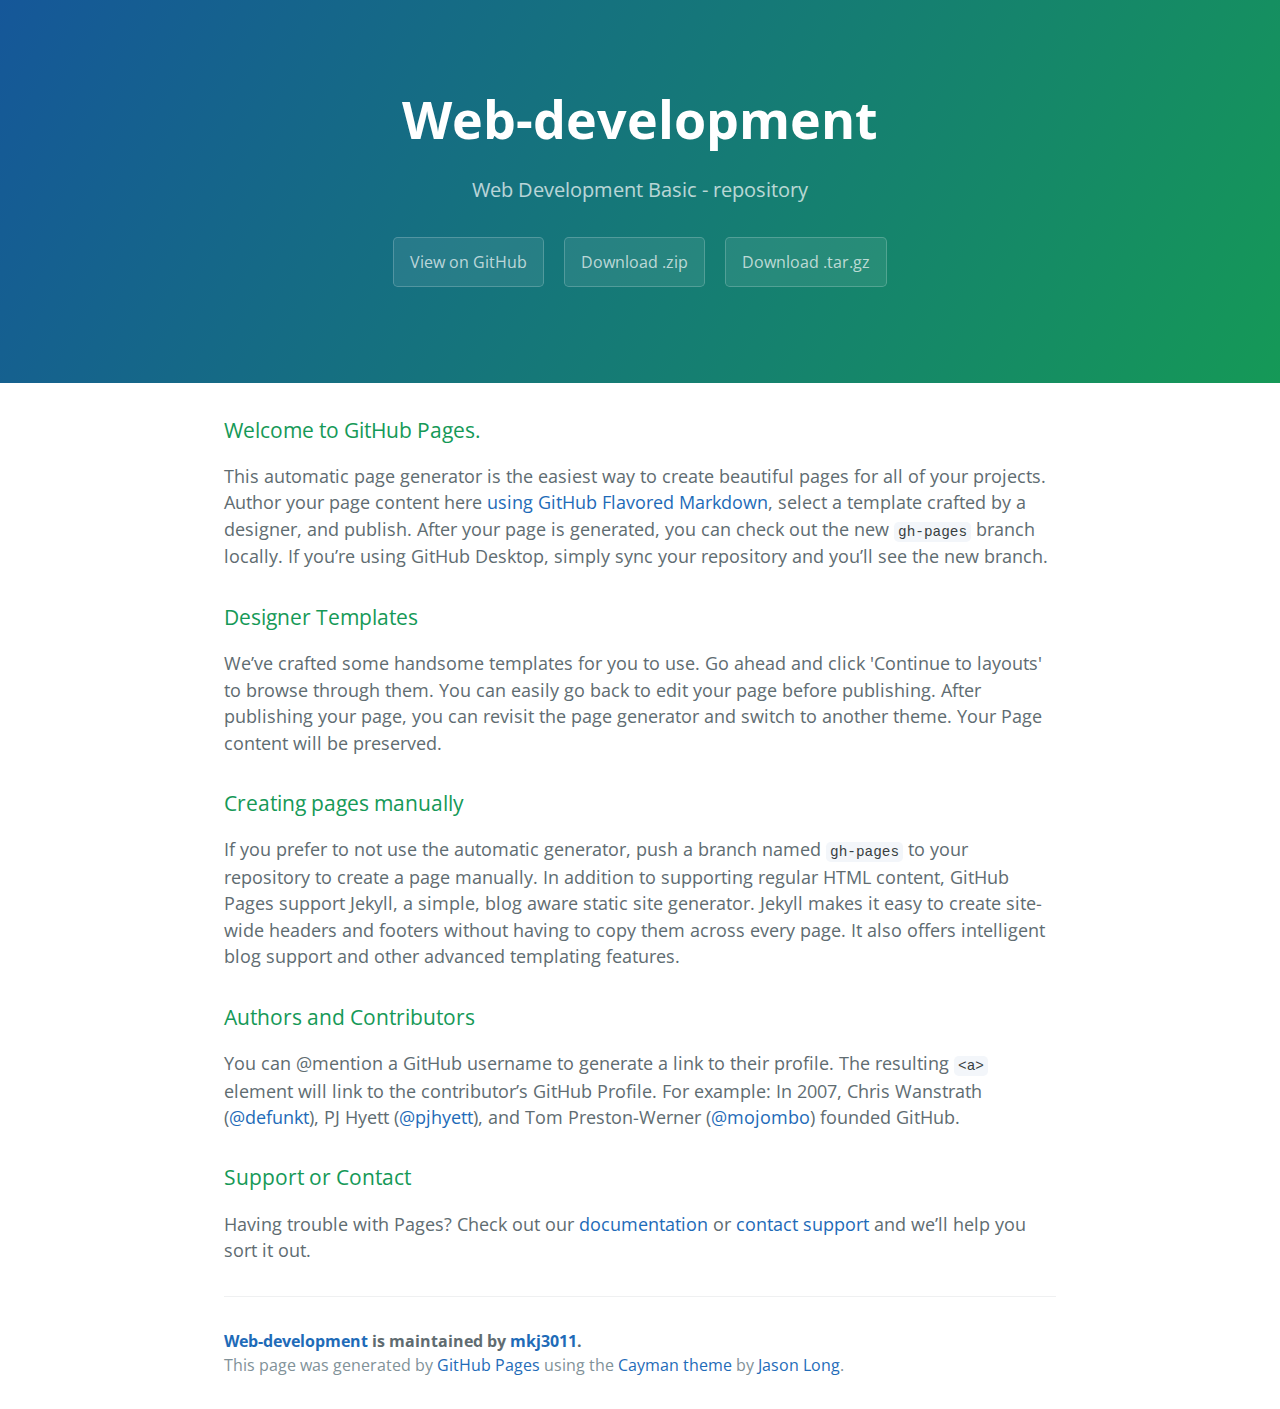
<file: index.html>
<!DOCTYPE html>
<html lang="en-us">
  <head>
    <meta charset="UTF-8">
    <title>Web-development by mkj3011</title>
    <meta name="viewport" content="width=device-width, initial-scale=1">
    <link rel="stylesheet" type="text/css" href="stylesheets/normalize.css" media="screen">
    <link href='https://fonts.googleapis.com/css?family=Open+Sans:400,700' rel='stylesheet' type='text/css'>
    <link rel="stylesheet" type="text/css" href="stylesheets/stylesheet.css" media="screen">
    <link rel="stylesheet" type="text/css" href="stylesheets/github-light.css" media="screen">
  </head>
  <body>
    <section class="page-header">
      <h1 class="project-name">Web-development</h1>
      <h2 class="project-tagline">Web Development Basic - repository</h2>
      <a href="https://github.com/mkj3011/Web-Development" class="btn">View on GitHub</a>
      <a href="https://github.com/mkj3011/Web-Development/zipball/master" class="btn">Download .zip</a>
      <a href="https://github.com/mkj3011/Web-Development/tarball/master" class="btn">Download .tar.gz</a>
    </section>

    <section class="main-content">
      <h3>
<a id="welcome-to-github-pages" class="anchor" href="#welcome-to-github-pages" aria-hidden="true"><span aria-hidden="true" class="octicon octicon-link"></span></a>Welcome to GitHub Pages.</h3>
<p>This automatic page generator is the easiest way to create beautiful pages for all of your projects. Author your page content here <a href="https://guides.github.com/features/mastering-markdown/">using GitHub Flavored Markdown</a>, select a template crafted by a designer, and publish. After your page is generated, you can check out the new <code>gh-pages</code> branch locally. If you’re using GitHub Desktop, simply sync your repository and you’ll see the new branch.</p>
<h3>
<a id="designer-templates" class="anchor" href="#designer-templates" aria-hidden="true"><span aria-hidden="true" class="octicon octicon-link"></span></a>Designer Templates</h3>
<p>We’ve crafted some handsome templates for you to use. Go ahead and click 'Continue to layouts' to browse through them. You can easily go back to edit your page before publishing. After publishing your page, you can revisit the page generator and switch to another theme. Your Page content will be preserved.</p>
<h3>
<a id="creating-pages-manually" class="anchor" href="#creating-pages-manually" aria-hidden="true"><span aria-hidden="true" class="octicon octicon-link"></span></a>Creating pages manually</h3>
<p>If you prefer to not use the automatic generator, push a branch named <code>gh-pages</code> to your repository to create a page manually. In addition to supporting regular HTML content, GitHub Pages support Jekyll, a simple, blog aware static site generator. Jekyll makes it easy to create site-wide headers and footers without having to copy them across every page. It also offers intelligent blog support and other advanced templating features.</p>
<h3>
<a id="authors-and-contributors" class="anchor" href="#authors-and-contributors" aria-hidden="true"><span aria-hidden="true" class="octicon octicon-link"></span></a>Authors and Contributors</h3>
<p>You can @mention a GitHub username to generate a link to their profile. The resulting <code>&lt;a&gt;</code> element will link to the contributor’s GitHub Profile. For example: In 2007, Chris Wanstrath (<a class="user-mention" data-hovercard-type="user" data-hovercard-url="/users/defunkt/hovercard" data-octo-click="hovercard-link-click" data-octo-dimensions="link_type:self" href="https://github.com/defunkt">@defunkt</a>), PJ Hyett (<a class="user-mention" data-hovercard-type="user" data-hovercard-url="/users/pjhyett/hovercard" data-octo-click="hovercard-link-click" data-octo-dimensions="link_type:self" href="https://github.com/pjhyett">@pjhyett</a>), and Tom Preston-Werner (<a class="user-mention" data-hovercard-type="user" data-hovercard-url="/users/mojombo/hovercard" data-octo-click="hovercard-link-click" data-octo-dimensions="link_type:self" href="https://github.com/mojombo">@mojombo</a>) founded GitHub.</p>
<h3>
<a id="support-or-contact" class="anchor" href="#support-or-contact" aria-hidden="true"><span aria-hidden="true" class="octicon octicon-link"></span></a>Support or Contact</h3>
<p>Having trouble with Pages? Check out our <a href="https://help.github.com/pages">documentation</a> or <a href="https://github.com/contact">contact support</a> and we’ll help you sort it out.</p>

      <footer class="site-footer">
        <span class="site-footer-owner"><a href="https://github.com/mkj3011/Web-Development">Web-development</a> is maintained by <a href="https://github.com/mkj3011">mkj3011</a>.</span>

        <span class="site-footer-credits">This page was generated by <a href="https://pages.github.com">GitHub Pages</a> using the <a href="https://github.com/jasonlong/cayman-theme">Cayman theme</a> by <a href="https://twitter.com/jasonlong">Jason Long</a>.</span>
      </footer>

    </section>

  
  </body>
</html>
</file>
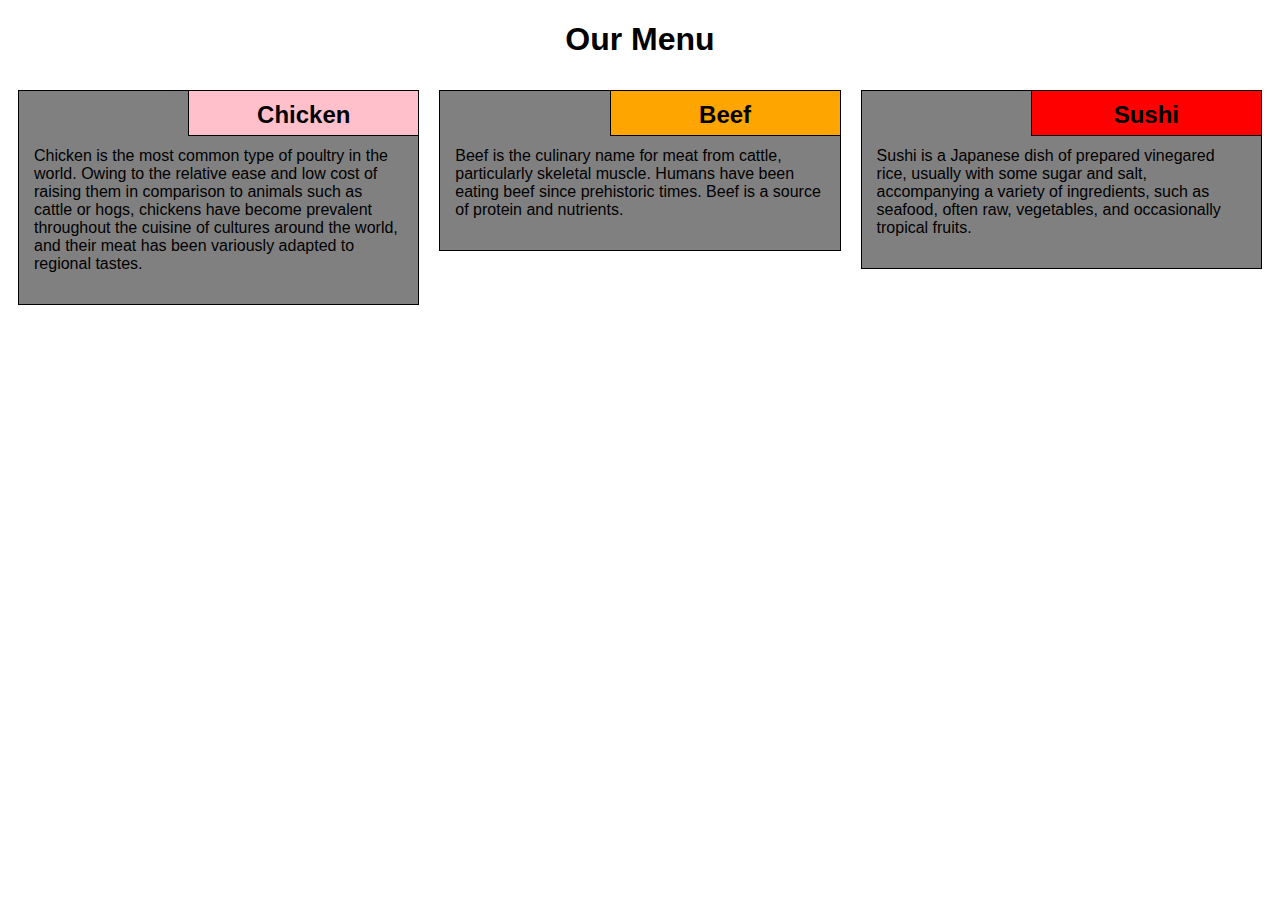
<file: module2_solution/index.html>
<!DOCTYPE html>
<html lang="en">
<head>
    <meta charset="utf-8">
    <meta name="viewport" content="width=device-width, initial-scale=1">
    <title>Assignment Solution for Module 2</title>
    <link rel="stylesheet" href="css/style.css">
</head>
<body>
<h1>Our Menu</h1>
<div class="row">
	<div class="col-lg-4 col-md-6 col-sm-12">
		<section class="Chicken">
			<h2>Chicken</h2>
			<p>
				Chicken is the most common type of poultry in the world. Owing to the relative ease and low cost of raising them in comparison to animals such as cattle or hogs, chickens have become prevalent throughout the cuisine of cultures around the world, and their meat has been variously adapted to regional tastes.  
			</p>
		</section>
	</div>
	<div class="col-lg-4 col-md-6 col-sm-12">
		<section class="Beef">
			<h2>Beef</h2>
			<p>
				Beef is the culinary name for meat from cattle, particularly skeletal muscle. Humans have been eating beef since prehistoric times. Beef is a source of protein and nutrients.
			</p>
		</section>
	</div>
	<div class="col-lg-4 col-md-12 col-sm-12">
		<section class="Sushi">
			<h2>Sushi</h2>
			<p>
				Sushi is a Japanese dish of prepared vinegared rice, usually with some sugar and salt, accompanying a variety of ingredients, such as seafood, often raw, vegetables, and occasionally tropical fruits.
			</p>
		</section>
	</div>
</div>
</div>
</body>
</html>
</file>
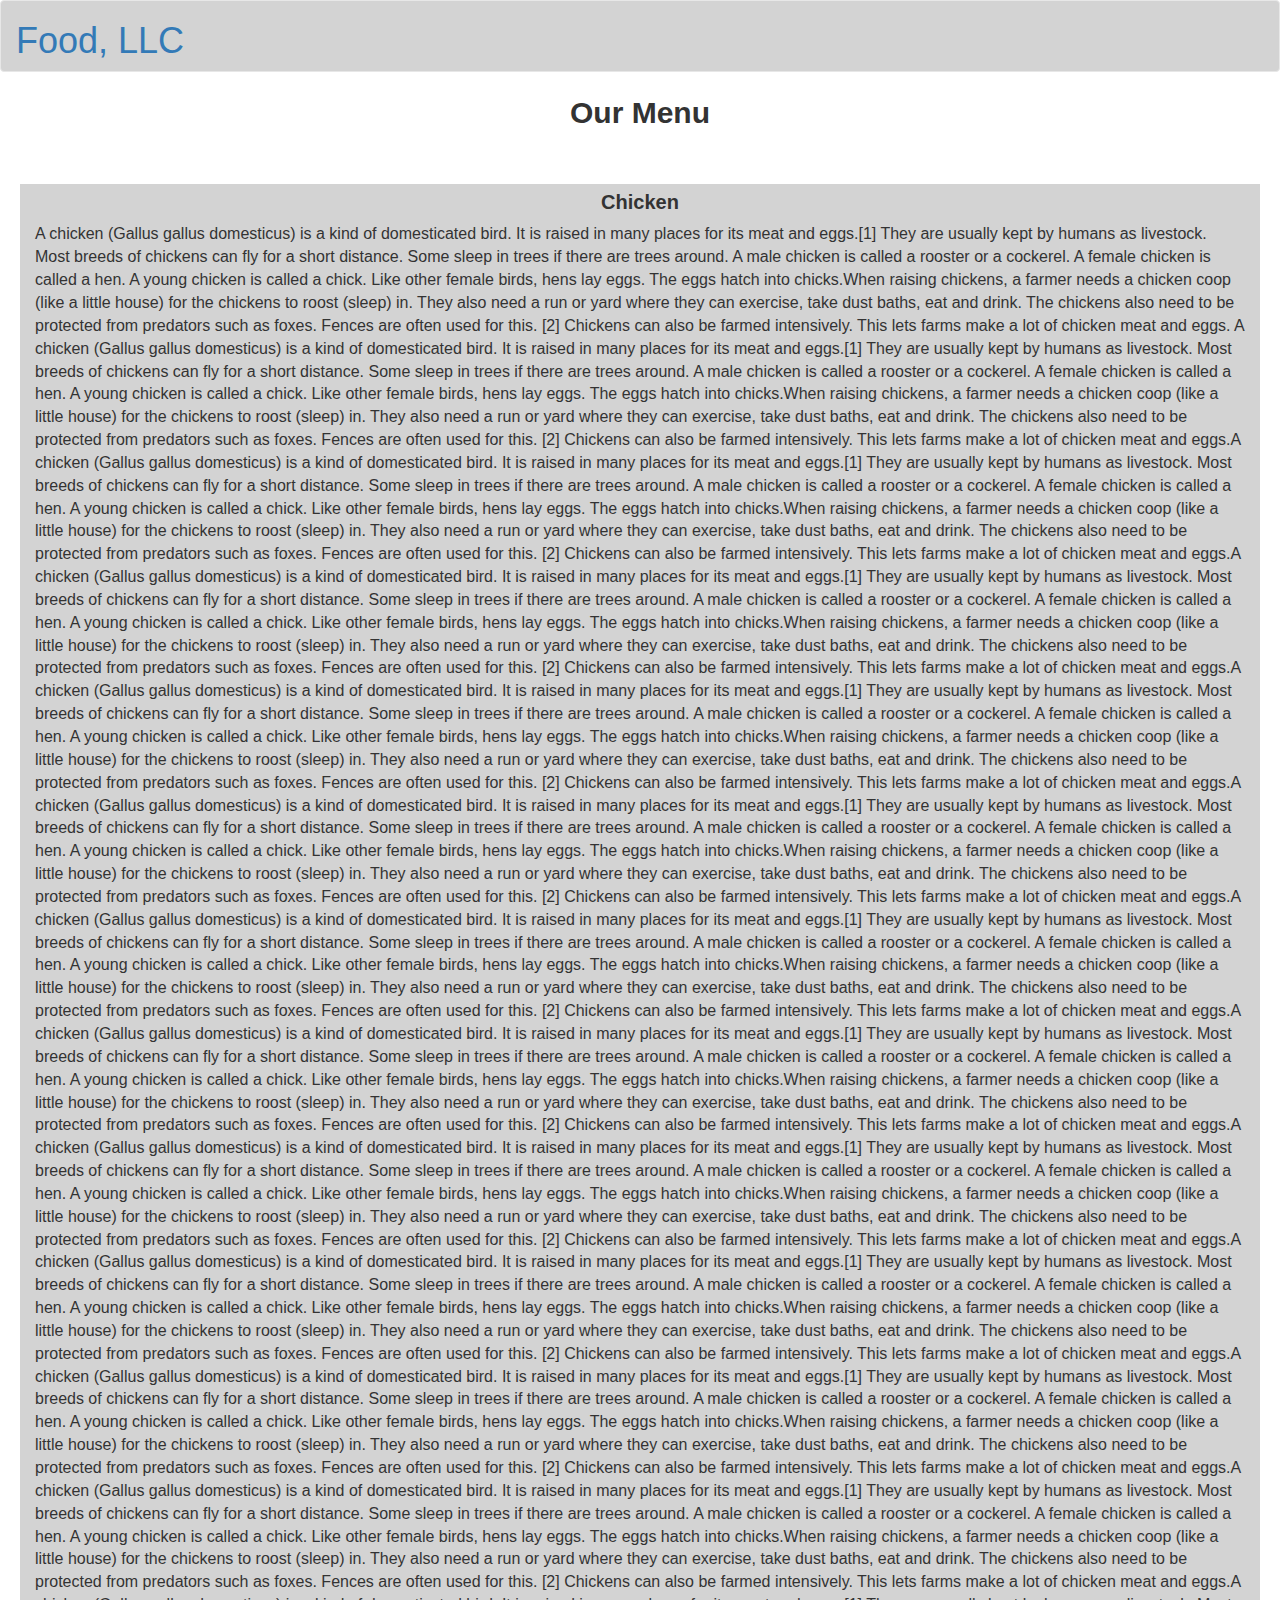
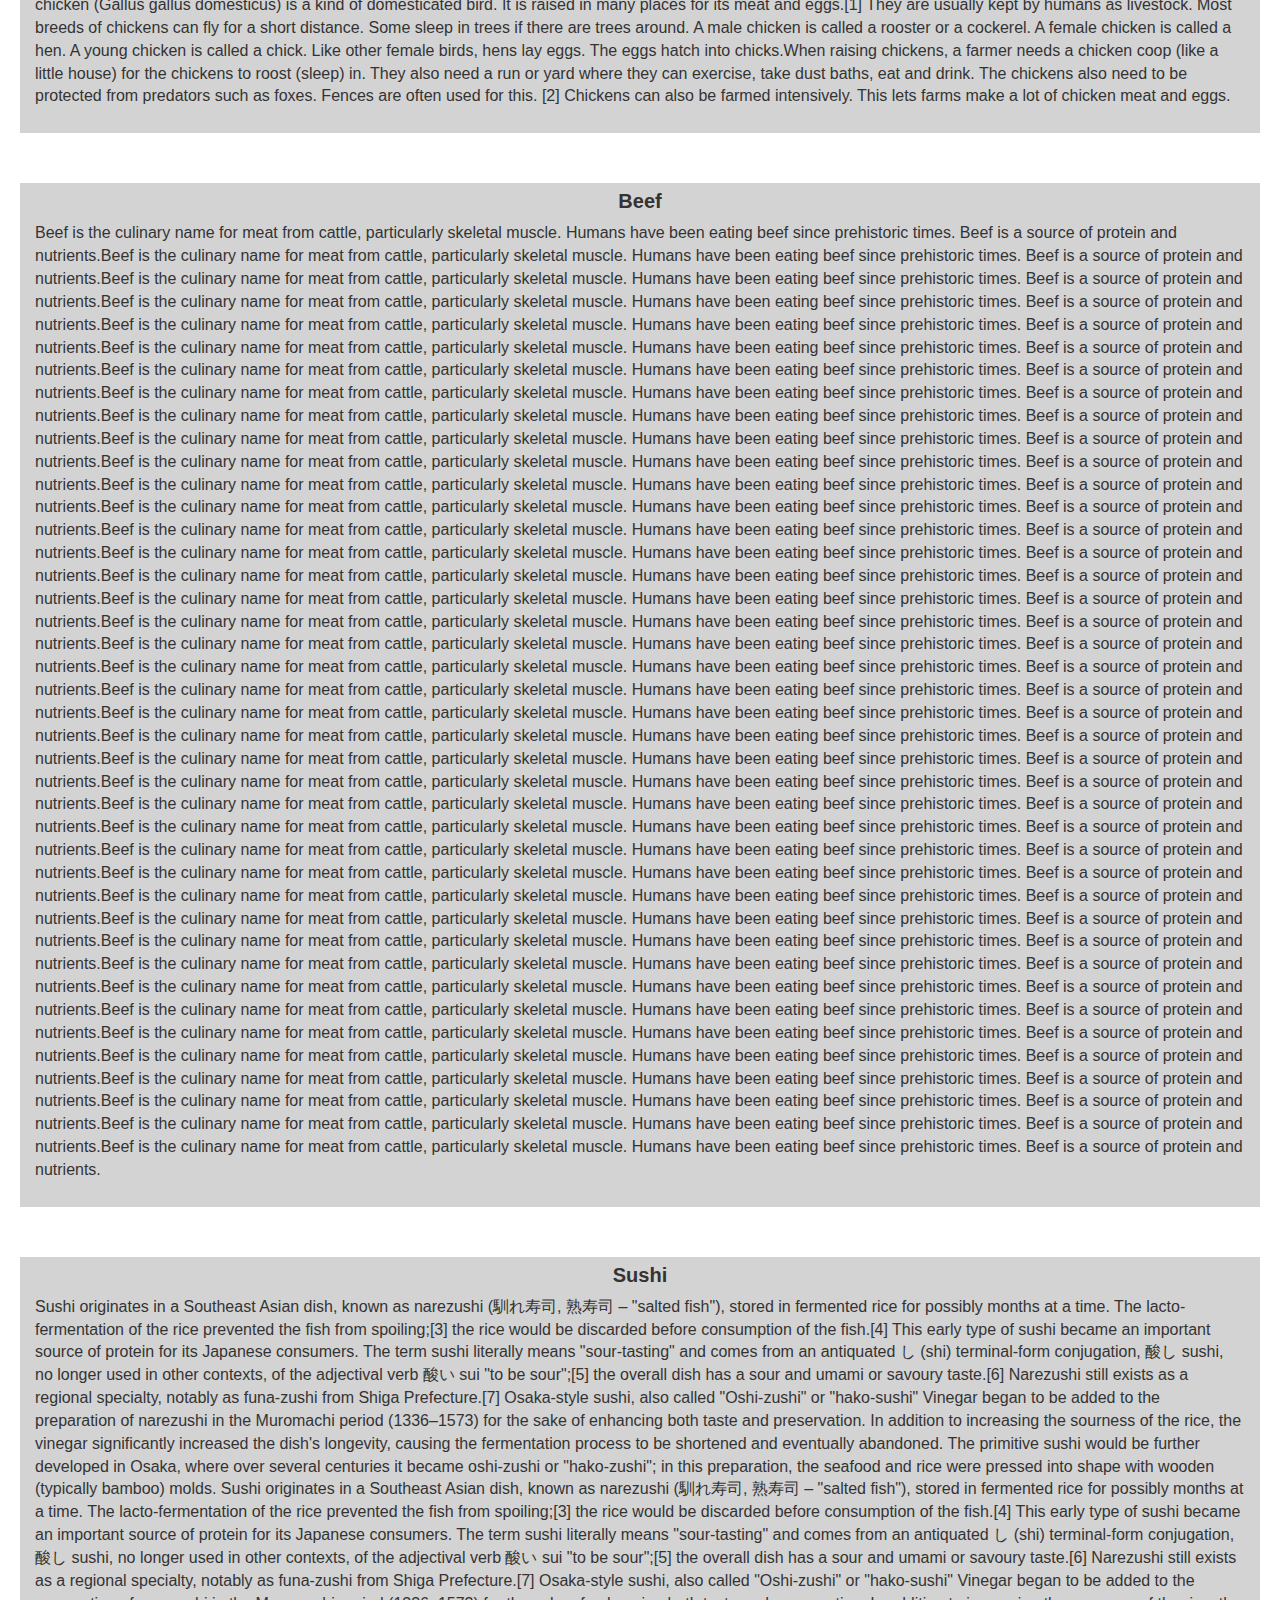
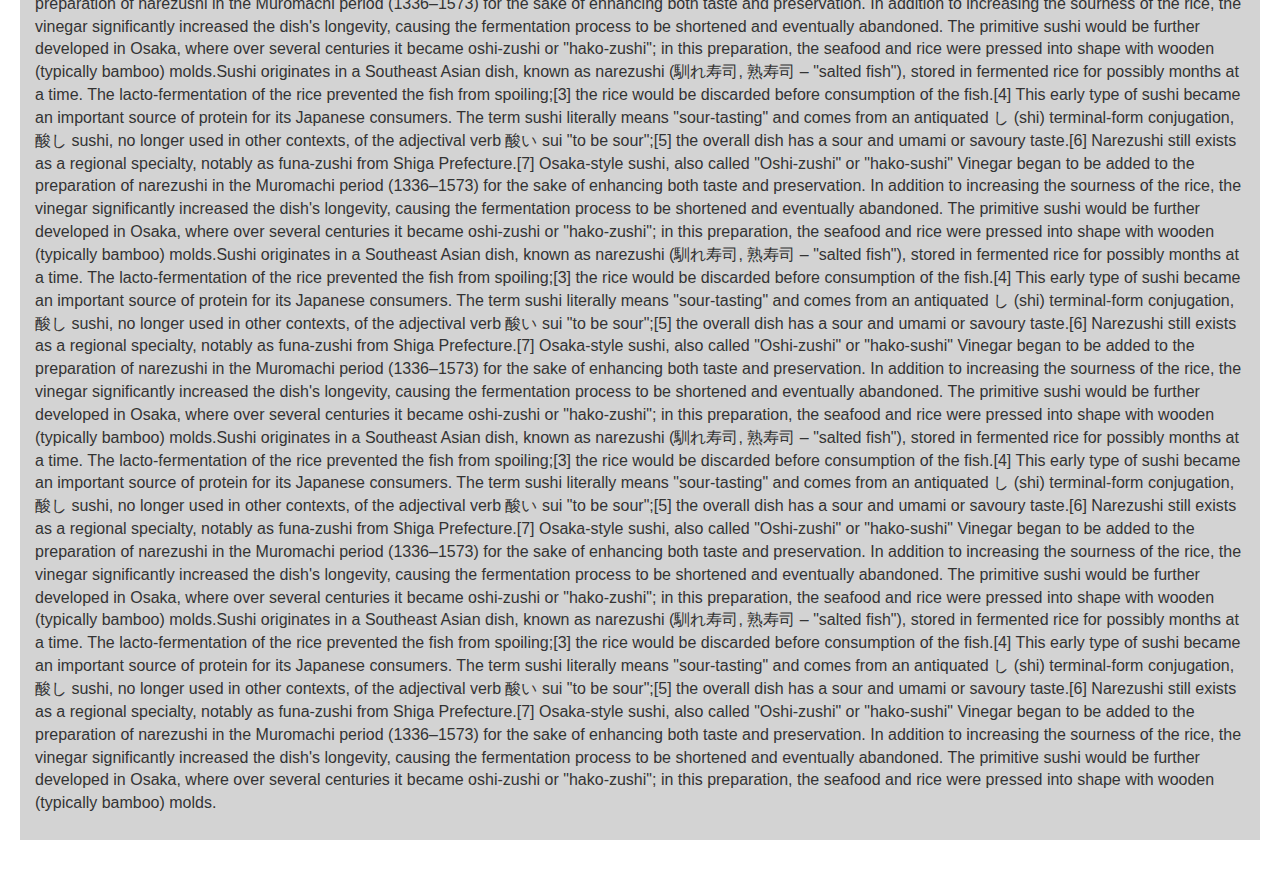
<file: module3_solution/index.html>
<!DOCTYPE html>
<html lang="en">
<head>
	<title>Assignment Solution for Module3</title>
	<meta charset="utf-8">
	<meta name="viewport" content="width=device-width, initial-scale=1">
	<link rel="stylesheet" href="css/bootstrap.min.css">
    <link rel="stylesheet" href="css/styles.css">
</head>
<body>
<header>
	<nav id="header-nav" class="navbar navbar-default">
		<div class="container-fluid">
			<div class="navbar-header">
				<a rel="Home_Page" href="index.html">
					<h1>Food, LLC</h1>
				</a>
			</div>
			<button type="button" class="visible-xs navbar-toggle collapsed" data-toggle="collapse" data-target="#collapsable-nav" aria-expanded="false">
	            <span class="sr-only">Toggle navigation</span>
	            <span class="icon-bar"></span>
	            <span class="icon-bar"></span>
	            <span class="icon-bar"></span>
	          </button>
      	</div>
          <div id="collapsable-nav" class="collapse navbar-collapse">
           <ul id="nav-list" class="nav navbar-nav navbar-right">
            <li>
              <a href="#chicken" class="visible-xs text-center">Chicken</a>
            </li>
            <li>
              <a href="#beef" class="visible-xs text-center">Beef</a>
            </li>
            <li>
              <a href="#sushi" class="visible-xs text-center">Sushi</a>
            </li>
          </ul>
        </div>
	</nav>
</header>

<div class="main">Our Menu</div>

<div class="chicken container-fluid">
		<h2 class="sub" id="chicken">Chicken</h2>
		<p>
			A chicken (Gallus gallus domesticus) is a kind of domesticated bird. It is raised in many places for its meat and eggs.[1] They are usually kept by humans as livestock. Most breeds of chickens can fly for a short distance. Some sleep in trees if there are trees around. A male chicken is called a rooster or a cockerel. A female chicken is called a hen. A young chicken is called a chick. Like other female birds, hens lay eggs. The eggs hatch into chicks.When raising chickens, a farmer needs a chicken coop (like a little house) for the chickens to roost (sleep) in. They also need a run or yard where they can exercise, take dust baths, eat and drink. The chickens also need to be protected from predators such as foxes. Fences are often used for this. [2] Chickens can also be farmed intensively. This lets farms make a lot of chicken meat and eggs. A chicken (Gallus gallus domesticus) is a kind of domesticated bird. It is raised in many places for its meat and eggs.[1] They are usually kept by humans as livestock. Most breeds of chickens can fly for a short distance. Some sleep in trees if there are trees around. A male chicken is called a rooster or a cockerel. A female chicken is called a hen. A young chicken is called a chick. Like other female birds, hens lay eggs. The eggs hatch into chicks.When raising chickens, a farmer needs a chicken coop (like a little house) for the chickens to roost (sleep) in. They also need a run or yard where they can exercise, take dust baths, eat and drink. The chickens also need to be protected from predators such as foxes. Fences are often used for this. [2] Chickens can also be farmed intensively. This lets farms make a lot of chicken meat and eggs.A chicken (Gallus gallus domesticus) is a kind of domesticated bird. It is raised in many places for its meat and eggs.[1] They are usually kept by humans as livestock. Most breeds of chickens can fly for a short distance. Some sleep in trees if there are trees around. A male chicken is called a rooster or a cockerel. A female chicken is called a hen. A young chicken is called a chick. Like other female birds, hens lay eggs. The eggs hatch into chicks.When raising chickens, a farmer needs a chicken coop (like a little house) for the chickens to roost (sleep) in. They also need a run or yard where they can exercise, take dust baths, eat and drink. The chickens also need to be protected from predators such as foxes. Fences are often used for this. [2] Chickens can also be farmed intensively. This lets farms make a lot of chicken meat and eggs.A chicken (Gallus gallus domesticus) is a kind of domesticated bird. It is raised in many places for its meat and eggs.[1] They are usually kept by humans as livestock. Most breeds of chickens can fly for a short distance. Some sleep in trees if there are trees around. A male chicken is called a rooster or a cockerel. A female chicken is called a hen. A young chicken is called a chick. Like other female birds, hens lay eggs. The eggs hatch into chicks.When raising chickens, a farmer needs a chicken coop (like a little house) for the chickens to roost (sleep) in. They also need a run or yard where they can exercise, take dust baths, eat and drink. The chickens also need to be protected from predators such as foxes. Fences are often used for this. [2] Chickens can also be farmed intensively. This lets farms make a lot of chicken meat and eggs.A chicken (Gallus gallus domesticus) is a kind of domesticated bird. It is raised in many places for its meat and eggs.[1] They are usually kept by humans as livestock. Most breeds of chickens can fly for a short distance. Some sleep in trees if there are trees around. A male chicken is called a rooster or a cockerel. A female chicken is called a hen. A young chicken is called a chick. Like other female birds, hens lay eggs. The eggs hatch into chicks.When raising chickens, a farmer needs a chicken coop (like a little house) for the chickens to roost (sleep) in. They also need a run or yard where they can exercise, take dust baths, eat and drink. The chickens also need to be protected from predators such as foxes. Fences are often used for this. [2] Chickens can also be farmed intensively. This lets farms make a lot of chicken meat and eggs.A chicken (Gallus gallus domesticus) is a kind of domesticated bird. It is raised in many places for its meat and eggs.[1] They are usually kept by humans as livestock. Most breeds of chickens can fly for a short distance. Some sleep in trees if there are trees around. A male chicken is called a rooster or a cockerel. A female chicken is called a hen. A young chicken is called a chick. Like other female birds, hens lay eggs. The eggs hatch into chicks.When raising chickens, a farmer needs a chicken coop (like a little house) for the chickens to roost (sleep) in. They also need a run or yard where they can exercise, take dust baths, eat and drink. The chickens also need to be protected from predators such as foxes. Fences are often used for this. [2] Chickens can also be farmed intensively. This lets farms make a lot of chicken meat and eggs.A chicken (Gallus gallus domesticus) is a kind of domesticated bird. It is raised in many places for its meat and eggs.[1] They are usually kept by humans as livestock. Most breeds of chickens can fly for a short distance. Some sleep in trees if there are trees around. A male chicken is called a rooster or a cockerel. A female chicken is called a hen. A young chicken is called a chick. Like other female birds, hens lay eggs. The eggs hatch into chicks.When raising chickens, a farmer needs a chicken coop (like a little house) for the chickens to roost (sleep) in. They also need a run or yard where they can exercise, take dust baths, eat and drink. The chickens also need to be protected from predators such as foxes. Fences are often used for this. [2] Chickens can also be farmed intensively. This lets farms make a lot of chicken meat and eggs.A chicken (Gallus gallus domesticus) is a kind of domesticated bird. It is raised in many places for its meat and eggs.[1] They are usually kept by humans as livestock. Most breeds of chickens can fly for a short distance. Some sleep in trees if there are trees around. A male chicken is called a rooster or a cockerel. A female chicken is called a hen. A young chicken is called a chick. Like other female birds, hens lay eggs. The eggs hatch into chicks.When raising chickens, a farmer needs a chicken coop (like a little house) for the chickens to roost (sleep) in. They also need a run or yard where they can exercise, take dust baths, eat and drink. The chickens also need to be protected from predators such as foxes. Fences are often used for this. [2] Chickens can also be farmed intensively. This lets farms make a lot of chicken meat and eggs.A chicken (Gallus gallus domesticus) is a kind of domesticated bird. It is raised in many places for its meat and eggs.[1] They are usually kept by humans as livestock. Most breeds of chickens can fly for a short distance. Some sleep in trees if there are trees around. A male chicken is called a rooster or a cockerel. A female chicken is called a hen. A young chicken is called a chick. Like other female birds, hens lay eggs. The eggs hatch into chicks.When raising chickens, a farmer needs a chicken coop (like a little house) for the chickens to roost (sleep) in. They also need a run or yard where they can exercise, take dust baths, eat and drink. The chickens also need to be protected from predators such as foxes. Fences are often used for this. [2] Chickens can also be farmed intensively. This lets farms make a lot of chicken meat and eggs.A chicken (Gallus gallus domesticus) is a kind of domesticated bird. It is raised in many places for its meat and eggs.[1] They are usually kept by humans as livestock. Most breeds of chickens can fly for a short distance. Some sleep in trees if there are trees around. A male chicken is called a rooster or a cockerel. A female chicken is called a hen. A young chicken is called a chick. Like other female birds, hens lay eggs. The eggs hatch into chicks.When raising chickens, a farmer needs a chicken coop (like a little house) for the chickens to roost (sleep) in. They also need a run or yard where they can exercise, take dust baths, eat and drink. The chickens also need to be protected from predators such as foxes. Fences are often used for this. [2] Chickens can also be farmed intensively. This lets farms make a lot of chicken meat and eggs.A chicken (Gallus gallus domesticus) is a kind of domesticated bird. It is raised in many places for its meat and eggs.[1] They are usually kept by humans as livestock. Most breeds of chickens can fly for a short distance. Some sleep in trees if there are trees around. A male chicken is called a rooster or a cockerel. A female chicken is called a hen. A young chicken is called a chick. Like other female birds, hens lay eggs. The eggs hatch into chicks.When raising chickens, a farmer needs a chicken coop (like a little house) for the chickens to roost (sleep) in. They also need a run or yard where they can exercise, take dust baths, eat and drink. The chickens also need to be protected from predators such as foxes. Fences are often used for this. [2] Chickens can also be farmed intensively. This lets farms make a lot of chicken meat and eggs.A chicken (Gallus gallus domesticus) is a kind of domesticated bird. It is raised in many places for its meat and eggs.[1] They are usually kept by humans as livestock. Most breeds of chickens can fly for a short distance. Some sleep in trees if there are trees around. A male chicken is called a rooster or a cockerel. A female chicken is called a hen. A young chicken is called a chick. Like other female birds, hens lay eggs. The eggs hatch into chicks.When raising chickens, a farmer needs a chicken coop (like a little house) for the chickens to roost (sleep) in. They also need a run or yard where they can exercise, take dust baths, eat and drink. The chickens also need to be protected from predators such as foxes. Fences are often used for this. [2] Chickens can also be farmed intensively. This lets farms make a lot of chicken meat and eggs.A chicken (Gallus gallus domesticus) is a kind of domesticated bird. It is raised in many places for its meat and eggs.[1] They are usually kept by humans as livestock. Most breeds of chickens can fly for a short distance. Some sleep in trees if there are trees around. A male chicken is called a rooster or a cockerel. A female chicken is called a hen. A young chicken is called a chick. Like other female birds, hens lay eggs. The eggs hatch into chicks.When raising chickens, a farmer needs a chicken coop (like a little house) for the chickens to roost (sleep) in. They also need a run or yard where they can exercise, take dust baths, eat and drink. The chickens also need to be protected from predators such as foxes. Fences are often used for this. [2] Chickens can also be farmed intensively. This lets farms make a lot of chicken meat and eggs.
		</p>
</div>

<div class="beef container-fluid">
	<h2 class="sub" id="beef">Beef</h2>
	<p>
		Beef is the culinary name for meat from cattle, particularly skeletal muscle. Humans have been eating beef since prehistoric times. Beef is a source of protein and nutrients.Beef is the culinary name for meat from cattle, particularly skeletal muscle. Humans have been eating beef since prehistoric times. Beef is a source of protein and nutrients.Beef is the culinary name for meat from cattle, particularly skeletal muscle. Humans have been eating beef since prehistoric times. Beef is a source of protein and nutrients.Beef is the culinary name for meat from cattle, particularly skeletal muscle. Humans have been eating beef since prehistoric times. Beef is a source of protein and nutrients.Beef is the culinary name for meat from cattle, particularly skeletal muscle. Humans have been eating beef since prehistoric times. Beef is a source of protein and nutrients.Beef is the culinary name for meat from cattle, particularly skeletal muscle. Humans have been eating beef since prehistoric times. Beef is a source of protein and nutrients.Beef is the culinary name for meat from cattle, particularly skeletal muscle. Humans have been eating beef since prehistoric times. Beef is a source of protein and nutrients.Beef is the culinary name for meat from cattle, particularly skeletal muscle. Humans have been eating beef since prehistoric times. Beef is a source of protein and nutrients.Beef is the culinary name for meat from cattle, particularly skeletal muscle. Humans have been eating beef since prehistoric times. Beef is a source of protein and nutrients.Beef is the culinary name for meat from cattle, particularly skeletal muscle. Humans have been eating beef since prehistoric times. Beef is a source of protein and nutrients.Beef is the culinary name for meat from cattle, particularly skeletal muscle. Humans have been eating beef since prehistoric times. Beef is a source of protein and nutrients.Beef is the culinary name for meat from cattle, particularly skeletal muscle. Humans have been eating beef since prehistoric times. Beef is a source of protein and nutrients.Beef is the culinary name for meat from cattle, particularly skeletal muscle. Humans have been eating beef since prehistoric times. Beef is a source of protein and nutrients.Beef is the culinary name for meat from cattle, particularly skeletal muscle. Humans have been eating beef since prehistoric times. Beef is a source of protein and nutrients.Beef is the culinary name for meat from cattle, particularly skeletal muscle. Humans have been eating beef since prehistoric times. Beef is a source of protein and nutrients.Beef is the culinary name for meat from cattle, particularly skeletal muscle. Humans have been eating beef since prehistoric times. Beef is a source of protein and nutrients.Beef is the culinary name for meat from cattle, particularly skeletal muscle. Humans have been eating beef since prehistoric times. Beef is a source of protein and nutrients.Beef is the culinary name for meat from cattle, particularly skeletal muscle. Humans have been eating beef since prehistoric times. Beef is a source of protein and nutrients.Beef is the culinary name for meat from cattle, particularly skeletal muscle. Humans have been eating beef since prehistoric times. Beef is a source of protein and nutrients.Beef is the culinary name for meat from cattle, particularly skeletal muscle. Humans have been eating beef since prehistoric times. Beef is a source of protein and nutrients.Beef is the culinary name for meat from cattle, particularly skeletal muscle. Humans have been eating beef since prehistoric times. Beef is a source of protein and nutrients.Beef is the culinary name for meat from cattle, particularly skeletal muscle. Humans have been eating beef since prehistoric times. Beef is a source of protein and nutrients.Beef is the culinary name for meat from cattle, particularly skeletal muscle. Humans have been eating beef since prehistoric times. Beef is a source of protein and nutrients.Beef is the culinary name for meat from cattle, particularly skeletal muscle. Humans have been eating beef since prehistoric times. Beef is a source of protein and nutrients.Beef is the culinary name for meat from cattle, particularly skeletal muscle. Humans have been eating beef since prehistoric times. Beef is a source of protein and nutrients.Beef is the culinary name for meat from cattle, particularly skeletal muscle. Humans have been eating beef since prehistoric times. Beef is a source of protein and nutrients.Beef is the culinary name for meat from cattle, particularly skeletal muscle. Humans have been eating beef since prehistoric times. Beef is a source of protein and nutrients.Beef is the culinary name for meat from cattle, particularly skeletal muscle. Humans have been eating beef since prehistoric times. Beef is a source of protein and nutrients.Beef is the culinary name for meat from cattle, particularly skeletal muscle. Humans have been eating beef since prehistoric times. Beef is a source of protein and nutrients.Beef is the culinary name for meat from cattle, particularly skeletal muscle. Humans have been eating beef since prehistoric times. Beef is a source of protein and nutrients.Beef is the culinary name for meat from cattle, particularly skeletal muscle. Humans have been eating beef since prehistoric times. Beef is a source of protein and nutrients.Beef is the culinary name for meat from cattle, particularly skeletal muscle. Humans have been eating beef since prehistoric times. Beef is a source of protein and nutrients.Beef is the culinary name for meat from cattle, particularly skeletal muscle. Humans have been eating beef since prehistoric times. Beef is a source of protein and nutrients.Beef is the culinary name for meat from cattle, particularly skeletal muscle. Humans have been eating beef since prehistoric times. Beef is a source of protein and nutrients.Beef is the culinary name for meat from cattle, particularly skeletal muscle. Humans have been eating beef since prehistoric times. Beef is a source of protein and nutrients.Beef is the culinary name for meat from cattle, particularly skeletal muscle. Humans have been eating beef since prehistoric times. Beef is a source of protein and nutrients.Beef is the culinary name for meat from cattle, particularly skeletal muscle. Humans have been eating beef since prehistoric times. Beef is a source of protein and nutrients.Beef is the culinary name for meat from cattle, particularly skeletal muscle. Humans have been eating beef since prehistoric times. Beef is a source of protein and nutrients.Beef is the culinary name for meat from cattle, particularly skeletal muscle. Humans have been eating beef since prehistoric times. Beef is a source of protein and nutrients.Beef is the culinary name for meat from cattle, particularly skeletal muscle. Humans have been eating beef since prehistoric times. Beef is a source of protein and nutrients.Beef is the culinary name for meat from cattle, particularly skeletal muscle. Humans have been eating beef since prehistoric times. Beef is a source of protein and nutrients.
	</p>
</div>

<div class="sushi container-fluid">
	<h2 class="sub" id="sushi">Sushi</h2>
	<p>
		Sushi originates in a Southeast Asian dish, known as narezushi (馴れ寿司, 熟寿司 – "salted fish"), stored in fermented rice for possibly months at a time. The lacto-fermentation of the rice prevented the fish from spoiling;[3] the rice would be discarded before consumption of the fish.[4] This early type of sushi became an important source of protein for its Japanese consumers. The term sushi literally means "sour-tasting" and comes from an antiquated し (shi) terminal-form conjugation, 酸し sushi, no longer used in other contexts, of the adjectival verb 酸い sui "to be sour";[5] the overall dish has a sour and umami or savoury taste.[6] Narezushi still exists as a regional specialty, notably as funa-zushi from Shiga Prefecture.[7] Osaka-style sushi, also called "Oshi-zushi" or "hako-sushi" Vinegar began to be added to the preparation of narezushi in the Muromachi period (1336–1573) for the sake of enhancing both taste and preservation. In addition to increasing the sourness of the rice, the vinegar significantly increased the dish's longevity, causing the fermentation process to be shortened and eventually abandoned. The primitive sushi would be further developed in Osaka, where over several centuries it became oshi-zushi or "hako-zushi"; in this preparation, the seafood and rice were pressed into shape with wooden (typically bamboo) molds. Sushi originates in a Southeast Asian dish, known as narezushi (馴れ寿司, 熟寿司 – "salted fish"), stored in fermented rice for possibly months at a time. The lacto-fermentation of the rice prevented the fish from spoiling;[3] the rice would be discarded before consumption of the fish.[4] This early type of sushi became an important source of protein for its Japanese consumers. The term sushi literally means "sour-tasting" and comes from an antiquated し (shi) terminal-form conjugation, 酸し sushi, no longer used in other contexts, of the adjectival verb 酸い sui "to be sour";[5] the overall dish has a sour and umami or savoury taste.[6] Narezushi still exists as a regional specialty, notably as funa-zushi from Shiga Prefecture.[7] Osaka-style sushi, also called "Oshi-zushi" or "hako-sushi" Vinegar began to be added to the preparation of narezushi in the Muromachi period (1336–1573) for the sake of enhancing both taste and preservation. In addition to increasing the sourness of the rice, the vinegar significantly increased the dish's longevity, causing the fermentation process to be shortened and eventually abandoned. The primitive sushi would be further developed in Osaka, where over several centuries it became oshi-zushi or "hako-zushi"; in this preparation, the seafood and rice were pressed into shape with wooden (typically bamboo) molds.Sushi originates in a Southeast Asian dish, known as narezushi (馴れ寿司, 熟寿司 – "salted fish"), stored in fermented rice for possibly months at a time. The lacto-fermentation of the rice prevented the fish from spoiling;[3] the rice would be discarded before consumption of the fish.[4] This early type of sushi became an important source of protein for its Japanese consumers. The term sushi literally means "sour-tasting" and comes from an antiquated し (shi) terminal-form conjugation, 酸し sushi, no longer used in other contexts, of the adjectival verb 酸い sui "to be sour";[5] the overall dish has a sour and umami or savoury taste.[6] Narezushi still exists as a regional specialty, notably as funa-zushi from Shiga Prefecture.[7] Osaka-style sushi, also called "Oshi-zushi" or "hako-sushi" Vinegar began to be added to the preparation of narezushi in the Muromachi period (1336–1573) for the sake of enhancing both taste and preservation. In addition to increasing the sourness of the rice, the vinegar significantly increased the dish's longevity, causing the fermentation process to be shortened and eventually abandoned. The primitive sushi would be further developed in Osaka, where over several centuries it became oshi-zushi or "hako-zushi"; in this preparation, the seafood and rice were pressed into shape with wooden (typically bamboo) molds.Sushi originates in a Southeast Asian dish, known as narezushi (馴れ寿司, 熟寿司 – "salted fish"), stored in fermented rice for possibly months at a time. The lacto-fermentation of the rice prevented the fish from spoiling;[3] the rice would be discarded before consumption of the fish.[4] This early type of sushi became an important source of protein for its Japanese consumers. The term sushi literally means "sour-tasting" and comes from an antiquated し (shi) terminal-form conjugation, 酸し sushi, no longer used in other contexts, of the adjectival verb 酸い sui "to be sour";[5] the overall dish has a sour and umami or savoury taste.[6] Narezushi still exists as a regional specialty, notably as funa-zushi from Shiga Prefecture.[7] Osaka-style sushi, also called "Oshi-zushi" or "hako-sushi" Vinegar began to be added to the preparation of narezushi in the Muromachi period (1336–1573) for the sake of enhancing both taste and preservation. In addition to increasing the sourness of the rice, the vinegar significantly increased the dish's longevity, causing the fermentation process to be shortened and eventually abandoned. The primitive sushi would be further developed in Osaka, where over several centuries it became oshi-zushi or "hako-zushi"; in this preparation, the seafood and rice were pressed into shape with wooden (typically bamboo) molds.Sushi originates in a Southeast Asian dish, known as narezushi (馴れ寿司, 熟寿司 – "salted fish"), stored in fermented rice for possibly months at a time. The lacto-fermentation of the rice prevented the fish from spoiling;[3] the rice would be discarded before consumption of the fish.[4] This early type of sushi became an important source of protein for its Japanese consumers. The term sushi literally means "sour-tasting" and comes from an antiquated し (shi) terminal-form conjugation, 酸し sushi, no longer used in other contexts, of the adjectival verb 酸い sui "to be sour";[5] the overall dish has a sour and umami or savoury taste.[6] Narezushi still exists as a regional specialty, notably as funa-zushi from Shiga Prefecture.[7] Osaka-style sushi, also called "Oshi-zushi" or "hako-sushi" Vinegar began to be added to the preparation of narezushi in the Muromachi period (1336–1573) for the sake of enhancing both taste and preservation. In addition to increasing the sourness of the rice, the vinegar significantly increased the dish's longevity, causing the fermentation process to be shortened and eventually abandoned. The primitive sushi would be further developed in Osaka, where over several centuries it became oshi-zushi or "hako-zushi"; in this preparation, the seafood and rice were pressed into shape with wooden (typically bamboo) molds.Sushi originates in a Southeast Asian dish, known as narezushi (馴れ寿司, 熟寿司 – "salted fish"), stored in fermented rice for possibly months at a time. The lacto-fermentation of the rice prevented the fish from spoiling;[3] the rice would be discarded before consumption of the fish.[4] This early type of sushi became an important source of protein for its Japanese consumers. The term sushi literally means "sour-tasting" and comes from an antiquated し (shi) terminal-form conjugation, 酸し sushi, no longer used in other contexts, of the adjectival verb 酸い sui "to be sour";[5] the overall dish has a sour and umami or savoury taste.[6] Narezushi still exists as a regional specialty, notably as funa-zushi from Shiga Prefecture.[7] Osaka-style sushi, also called "Oshi-zushi" or "hako-sushi" Vinegar began to be added to the preparation of narezushi in the Muromachi period (1336–1573) for the sake of enhancing both taste and preservation. In addition to increasing the sourness of the rice, the vinegar significantly increased the dish's longevity, causing the fermentation process to be shortened and eventually abandoned. The primitive sushi would be further developed in Osaka, where over several centuries it became oshi-zushi or "hako-zushi"; in this preparation, the seafood and rice were pressed into shape with wooden (typically bamboo) molds.
	</p>
</div>
</body>
</html>
</file>
<file: stylesheets/stylesheet.css>
* {
  box-sizing: border-box; }

body {
  padding: 0;
  margin: 0;
  font-family: "Open Sans", "Helvetica Neue", Helvetica, Arial, sans-serif;
  font-size: 16px;
  line-height: 1.5;
  color: #606c71; }

a {
  color: #1e6bb8;
  text-decoration: none; }
  a:hover {
    text-decoration: underline; }

.btn {
  display: inline-block;
  margin-bottom: 1rem;
  color: rgba(255, 255, 255, 0.7);
  background-color: rgba(255, 255, 255, 0.08);
  border-color: rgba(255, 255, 255, 0.2);
  border-style: solid;
  border-width: 1px;
  border-radius: 0.3rem;
  transition: color 0.2s, background-color 0.2s, border-color 0.2s; }
  .btn + .btn {
    margin-left: 1rem; }

.btn:hover {
  color: rgba(255, 255, 255, 0.8);
  text-decoration: none;
  background-color: rgba(255, 255, 255, 0.2);
  border-color: rgba(255, 255, 255, 0.3); }

@media screen and (min-width: 64em) {
  .btn {
    padding: 0.75rem 1rem; } }

@media screen and (min-width: 42em) and (max-width: 64em) {
  .btn {
    padding: 0.6rem 0.9rem;
    font-size: 0.9rem; } }

@media screen and (max-width: 42em) {
  .btn {
    display: block;
    width: 100%;
    padding: 0.75rem;
    font-size: 0.9rem; }
    .btn + .btn {
      margin-top: 1rem;
      margin-left: 0; } }

.page-header {
  color: #fff;
  text-align: center;
  background-color: #159957;
  background-image: linear-gradient(120deg, #155799, #159957); }

@media screen and (min-width: 64em) {
  .page-header {
    padding: 5rem 6rem; } }

@media screen and (min-width: 42em) and (max-width: 64em) {
  .page-header {
    padding: 3rem 4rem; } }

@media screen and (max-width: 42em) {
  .page-header {
    padding: 2rem 1rem; } }

.project-name {
  margin-top: 0;
  margin-bottom: 0.1rem; }

@media screen and (min-width: 64em) {
  .project-name {
    font-size: 3.25rem; } }

@media screen and (min-width: 42em) and (max-width: 64em) {
  .project-name {
    font-size: 2.25rem; } }

@media screen and (max-width: 42em) {
  .project-name {
    font-size: 1.75rem; } }

.project-tagline {
  margin-bottom: 2rem;
  font-weight: normal;
  opacity: 0.7; }

@media screen and (min-width: 64em) {
  .project-tagline {
    font-size: 1.25rem; } }

@media screen and (min-width: 42em) and (max-width: 64em) {
  .project-tagline {
    font-size: 1.15rem; } }

@media screen and (max-width: 42em) {
  .project-tagline {
    font-size: 1rem; } }

.main-content :first-child {
  margin-top: 0; }
.main-content img {
  max-width: 100%; }
.main-content h1, .main-content h2, .main-content h3, .main-content h4, .main-content h5, .main-content h6 {
  margin-top: 2rem;
  margin-bottom: 1rem;
  font-weight: normal;
  color: #159957; }
.main-content p {
  margin-bottom: 1em; }
.main-content code {
  padding: 2px 4px;
  font-family: Consolas, "Liberation Mono", Menlo, Courier, monospace;
  font-size: 0.9rem;
  color: #383e41;
  background-color: #f3f6fa;
  border-radius: 0.3rem; }
.main-content pre {
  padding: 0.8rem;
  margin-top: 0;
  margin-bottom: 1rem;
  font: 1rem Consolas, "Liberation Mono", Menlo, Courier, monospace;
  color: #567482;
  word-wrap: normal;
  background-color: #f3f6fa;
  border: solid 1px #dce6f0;
  border-radius: 0.3rem; }
  .main-content pre > code {
    padding: 0;
    margin: 0;
    font-size: 0.9rem;
    color: #567482;
    word-break: normal;
    white-space: pre;
    background: transparent;
    border: 0; }
.main-content .highlight {
  margin-bottom: 1rem; }
  .main-content .highlight pre {
    margin-bottom: 0;
    word-break: normal; }
.main-content .highlight pre, .main-content pre {
  padding: 0.8rem;
  overflow: auto;
  font-size: 0.9rem;
  line-height: 1.45;
  border-radius: 0.3rem; }
.main-content pre code, .main-content pre tt {
  display: inline;
  max-width: initial;
  padding: 0;
  margin: 0;
  overflow: initial;
  line-height: inherit;
  word-wrap: normal;
  background-color: transparent;
  border: 0; }
  .main-content pre code:before, .main-content pre code:after, .main-content pre tt:before, .main-content pre tt:after {
    content: normal; }
.main-content ul, .main-content ol {
  margin-top: 0; }
.main-content blockquote {
  padding: 0 1rem;
  margin-left: 0;
  color: #819198;
  border-left: 0.3rem solid #dce6f0; }
  .main-content blockquote > :first-child {
    margin-top: 0; }
  .main-content blockquote > :last-child {
    margin-bottom: 0; }
.main-content table {
  display: block;
  width: 100%;
  overflow: auto;
  word-break: normal;
  word-break: keep-all; }
  .main-content table th {
    font-weight: bold; }
  .main-content table th, .main-content table td {
    padding: 0.5rem 1rem;
    border: 1px solid #e9ebec; }
.main-content dl {
  padding: 0; }
  .main-content dl dt {
    padding: 0;
    margin-top: 1rem;
    font-size: 1rem;
    font-weight: bold; }
  .main-content dl dd {
    padding: 0;
    margin-bottom: 1rem; }
.main-content hr {
  height: 2px;
  padding: 0;
  margin: 1rem 0;
  background-color: #eff0f1;
  border: 0; }

@media screen and (min-width: 64em) {
  .main-content {
    max-width: 64rem;
    padding: 2rem 6rem;
    margin: 0 auto;
    font-size: 1.1rem; } }

@media screen and (min-width: 42em) and (max-width: 64em) {
  .main-content {
    padding: 2rem 4rem;
    font-size: 1.1rem; } }

@media screen and (max-width: 42em) {
  .main-content {
    padding: 2rem 1rem;
    font-size: 1rem; } }

.site-footer {
  padding-top: 2rem;
  margin-top: 2rem;
  border-top: solid 1px #eff0f1; }

.site-footer-owner {
  display: block;
  font-weight: bold; }

.site-footer-credits {
  color: #819198; }

@media screen and (min-width: 64em) {
  .site-footer {
    font-size: 1rem; } }

@media screen and (min-width: 42em) and (max-width: 64em) {
  .site-footer {
    font-size: 1rem; } }

@media screen and (max-width: 42em) {
  .site-footer {
    font-size: 0.9rem; } }
</file>
<file: stylesheets/github-light.css>
/*!
 * GitHub Light v0.4.1
 * Copyright (c) 2012 - 2017 GitHub, Inc.
 * Licensed under MIT (https://github.com/primer/github-syntax-theme-generator/blob/master/LICENSE)
 */

.pl-c /* comment, punctuation.definition.comment, string.comment */ {
  color: #6a737d;
}

.pl-c1 /* constant, entity.name.constant, variable.other.constant, variable.language, support, meta.property-name, support.constant, support.variable, meta.module-reference, markup.raw, meta.diff.header, meta.output */,
.pl-s .pl-v /* string variable */ {
  color: #005cc5;
}

.pl-e /* entity */,
.pl-en /* entity.name */ {
  color: #6f42c1;
}

.pl-smi /* variable.parameter.function, storage.modifier.package, storage.modifier.import, storage.type.java, variable.other */,
.pl-s .pl-s1 /* string source */ {
  color: #24292e;
}

.pl-ent /* entity.name.tag, markup.quote */ {
  color: #22863a;
}

.pl-k /* keyword, storage, storage.type */ {
  color: #d73a49;
}

.pl-s /* string */,
.pl-pds /* punctuation.definition.string, source.regexp, string.regexp.character-class */,
.pl-s .pl-pse .pl-s1 /* string punctuation.section.embedded source */,
.pl-sr /* string.regexp */,
.pl-sr .pl-cce /* string.regexp constant.character.escape */,
.pl-sr .pl-sre /* string.regexp source.ruby.embedded */,
.pl-sr .pl-sra /* string.regexp string.regexp.arbitrary-repitition */ {
  color: #032f62;
}

.pl-v /* variable */,
.pl-smw /* sublimelinter.mark.warning */ {
  color: #e36209;
}

.pl-bu /* invalid.broken, invalid.deprecated, invalid.unimplemented, message.error, brackethighlighter.unmatched, sublimelinter.mark.error */ {
  color: #b31d28;
}

.pl-ii /* invalid.illegal */ {
  color: #fafbfc;
  background-color: #b31d28;
}

.pl-c2 /* carriage-return */ {
  color: #fafbfc;
  background-color: #d73a49;
}

.pl-c2::before /* carriage-return */ {
  content: "^M";
}

.pl-sr .pl-cce /* string.regexp constant.character.escape */ {
  font-weight: bold;
  color: #22863a;
}

.pl-ml /* markup.list */ {
  color: #735c0f;
}

.pl-mh /* markup.heading */,
.pl-mh .pl-en /* markup.heading entity.name */,
.pl-ms /* meta.separator */ {
  font-weight: bold;
  color: #005cc5;
}

.pl-mi /* markup.italic */ {
  font-style: italic;
  color: #24292e;
}

.pl-mb /* markup.bold */ {
  font-weight: bold;
  color: #24292e;
}

.pl-md /* markup.deleted, meta.diff.header.from-file, punctuation.definition.deleted */ {
  color: #b31d28;
  background-color: #ffeef0;
}

.pl-mi1 /* markup.inserted, meta.diff.header.to-file, punctuation.definition.inserted */ {
  color: #22863a;
  background-color: #f0fff4;
}

.pl-mc /* markup.changed, punctuation.definition.changed */ {
  color: #e36209;
  background-color: #ffebda;
}

.pl-mi2 /* markup.ignored, markup.untracked */ {
  color: #f6f8fa;
  background-color: #005cc5;
}

.pl-mdr /* meta.diff.range */ {
  font-weight: bold;
  color: #6f42c1;
}

.pl-ba /* brackethighlighter.tag, brackethighlighter.curly, brackethighlighter.round, brackethighlighter.square, brackethighlighter.angle, brackethighlighter.quote */ {
  color: #586069;
}

.pl-sg /* sublimelinter.gutter-mark */ {
  color: #959da5;
}

.pl-corl /* constant.other.reference.link, string.other.link */ {
  text-decoration: underline;
  color: #032f62;
}
</file>
<file: module2_solution/css/style.css>
* {
    box-sizing: border-box;
    font-family: Helvetica;
}

body {
    
}

h1 {
    text-align: center;
    color: black;
}
section{
	border: 1px solid black;
	background-color: grey;
	margin: 10px;
}

section>h2{
	float: right;
    border-bottom: 1px solid black;
    border-left: 1px solid black;
    margin: 0;
    width: 230px;
    text-align: center;
    font-style: Times;
    font-size: 24px;
    font-weight: bold;
    height: 45px;
    padding-top: 10px;
}

section.Chicken>h2
{
	background-color: pink;
}
section.Beef>h2
{
	background-color: orange;
}
section.Sushi>h2
{
	background-color: red;
}
section>p{
 padding: 40px 15px 15px 15px;
}
.row{
	width: 100%;
}

@media (min-width: 992px)
{
	.col-lg-1,.col-lg-2,.col-lg-3,.col-lg-4,.col-lg-5,.col-lg-6,.col-lg-7,.col-lg-8,.col-lg-9,.col-lg-10,.col-lg-11,.col-lg-12{
		float: left;
	}
	.col-lg-1{
		width: 8.33%;
	}
	.col-lg-2{
		width: 16.66%;
	}
	.col-lg-3{
		width: 25%;
	}
	.col-lg-4{
		width: 33.33%;
	}
	.col-lg-5{
		width: 41.66%;
	}
	.col-lg-6{
		width: 50%;
	}
	.col-lg-7{
		width: 58.33%;
	}
	.col-lg-8{
		width: 66.66%;
	}
	.col-lg-9{
		width: 75%;
	}
	.col-lg-10{
		width: 83.33%;
	}
	.col-lg-11{
		width: 91.66%;
	}
	.col-lg-12{
		width: 100%;
	}
}
@media (min-width: 768px) and (max-width: 991px)
{
	.col-md-1,.col-md-2,.col-md-3,.col-md-4,.col-md-5,.col-md-6,.col-md-7,.col-md-8,.col-md-9,.col-md-10,.col-md-11,.col-md-12{
		float:left;
	}
	.col-md-1{
		width: 8.33%;
	}
	.col-md-2{
		width: 16.66%;
	}
	.col-md-3{
		width: 25;%
	}
	.col-md-4{
		width: 33.33%;
	}
	.col-md-5{
		width: 41.66%;
	}
	.col-md-6{
		width: 50%;
	}
	.col-md-7{
		width: 58.33%;
	}
	.col-md-8{
		width: 66.66%;
	}
	.col-md-9{
		width: 75%;
	}
	.col-md-10{
		width: 83.33%;
	}
	.col-md-11{
		width: 91.66%;
	}
	.col-md-12{
		width: 100%;
	}
}
@media (max-width: 767px)
{
	.col-sm-1,.col-sm-2,.col-sm-3,.col-sm-4,.col-sm-5,.col-sm-6,.col-sm-7,.col-sm-8,.col-sm-9,.col-sm-10,.col-sm-11,.col-sm-12{
		float:left;
	}
	.col-sm-1{
		width: 8.33%;
	}
	.col-sm-2{
		width: 16.66%;
	}
	.col-sm-3{
		width: 25%;
	}
	.col-sm-4{
		width: 33.33%;
	}
	.col-sm-5{
		width: 41.66%;
	}
	.col-sm-6{
		width: 50%;
	}
	.col-sm-7{
		width: 58.33%;
	}
	.col-sm-8{
		width: 66.66%;
	}
	.col-sm-9{
		width: 75%;
	}
	.col-sm-10{
		width: 83.33%;
	}
	.col-sm-11{
		width: 91.66%;
	}
	.col-sm-12{
		width: 100%;
	}
}
</file>
<file: module3_solution/css/styles.css>
body {
    font-size: 16px;
    font-family: arial;
  
}
#header-nav {
    background-color: #d3d3d3;
}
.navbar-header{
	color: solid black;
}
/*styling the nav list*/
#nav-list {
    margin-top: 0px;
    margin-bottom: 0px;
    background-color: #d3d3d3;
}

#nav-list a {
    color: black;
}

#nav-list li:nth-child(2) {
    background-color: #efefff;
}

#nav-list a:hover , #nav-list a:focus{
    background: #d0bdf4;
    color: black;
    font-weight: 200;
    
}
.main{
	text-align: center;
	font-size: 30px;
	font-weight: bold;
	margin-bottom: 50px;
}
.sub{
	text-align: center;
	font-size: 20px;
	font-weight: bold;
	margin-top: 5px;
}
.chicken, .beef, .sushi{
	background-color: #D3D3D3;
	margin: 20px 20px 50px 20px;
	padding: 2px 15px 15px 15px;
}
</file>
